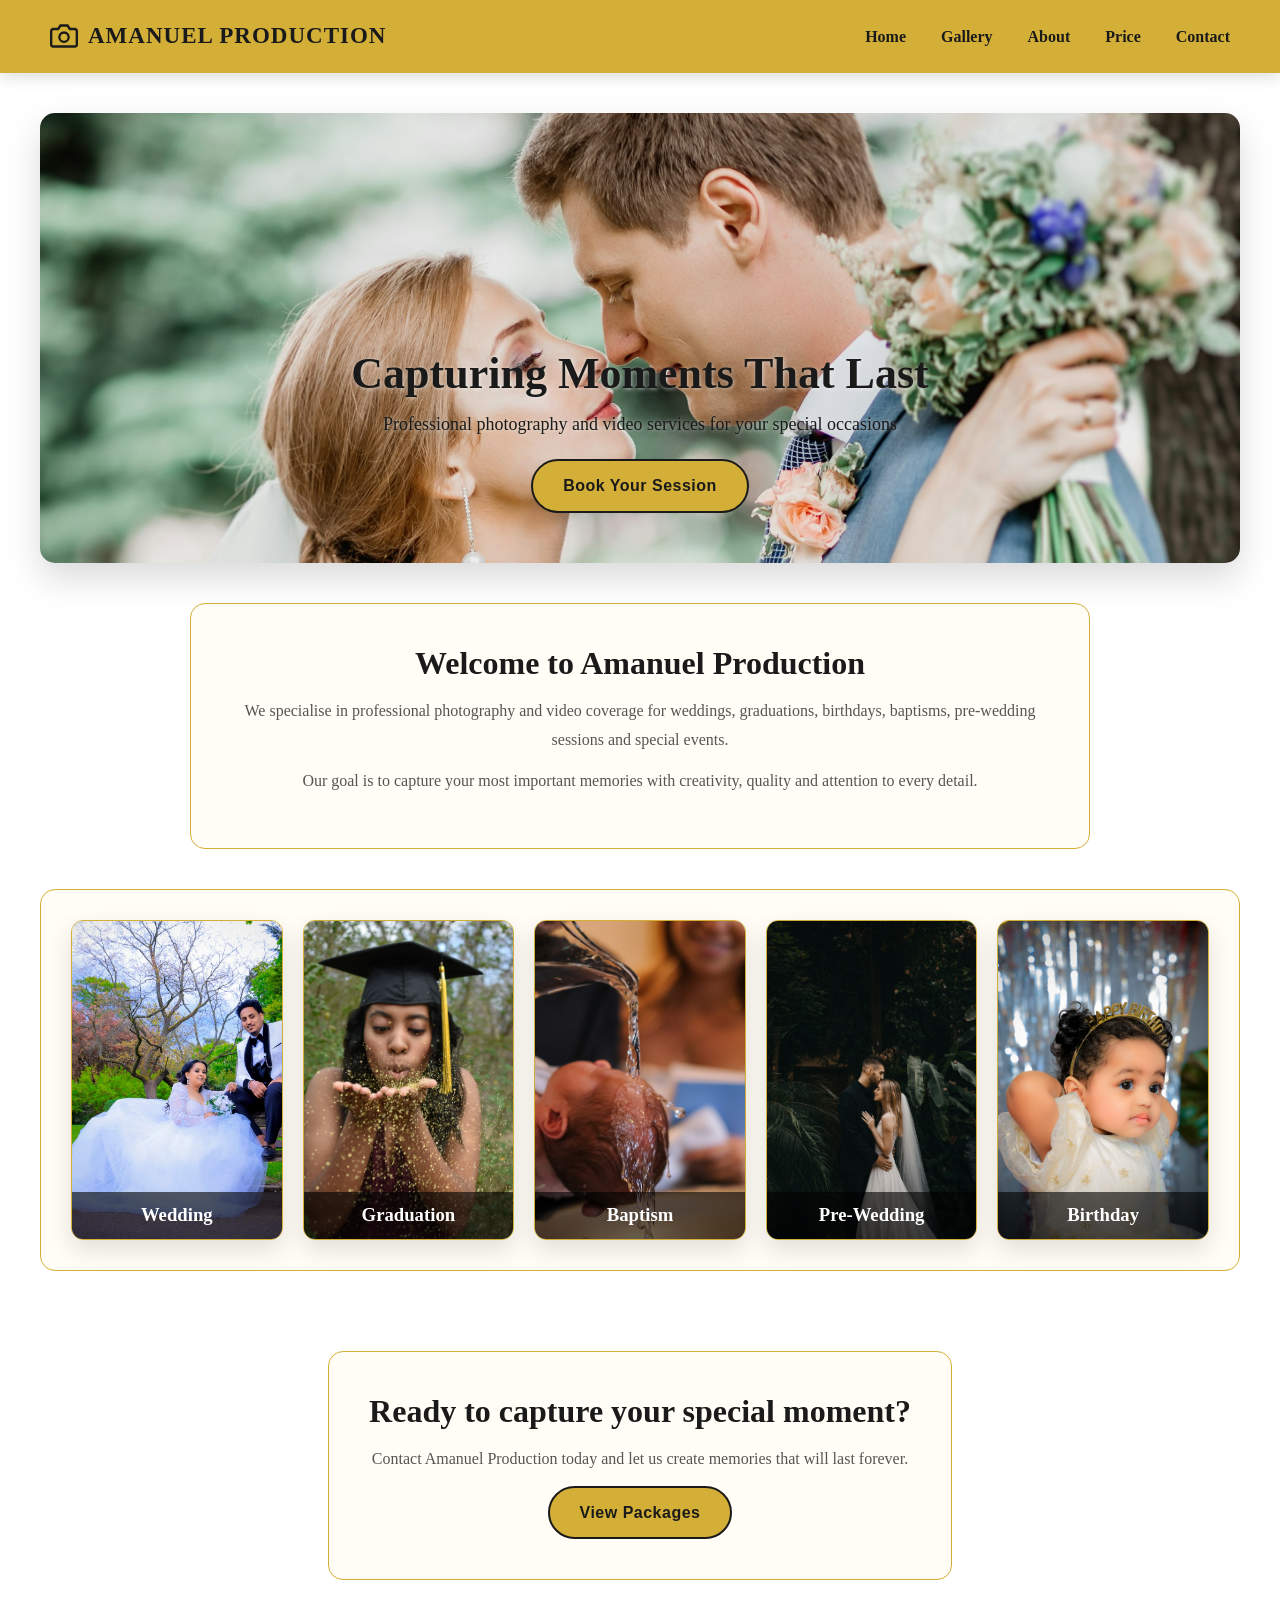
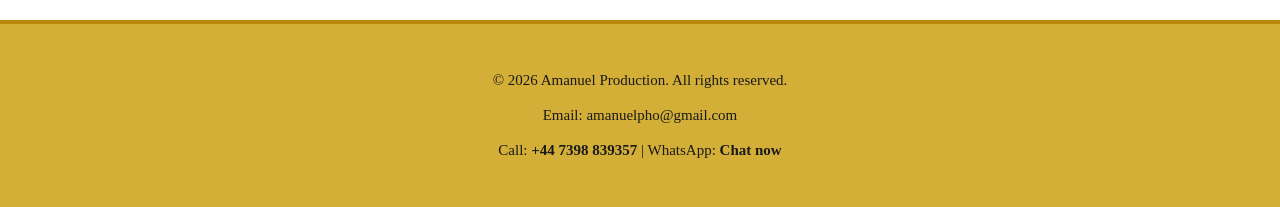
<file: index.html>
<!DOCTYPE html>
<html lang="en">

<head>

  <meta charset="UTF-8">

  <meta name="viewport" content="width=device-width, initial-scale=1.0">

  <title>Amanuel Production | Photography & Video Services</title>

  <link rel="icon" href="images/logo.png">

  <link rel="stylesheet" href="css/style.css">

</head>


<body>


<!-- Navigation Bar -->

<header>

<nav>


<div class="logo">

  <svg width="24" height="24" viewBox="0 0 24 24" 
  fill="none" stroke="#1a1a1a" stroke-width="2">

    <path d="M23 19a2 2 0 0 1-2 2H3a2 2 0 0 1-2-2V8a2 2 0 0 1 2-2h4l2-3h6l2 3h4a2 2 0 0 1 2 2z"/>

    <circle cx="12" cy="13" r="4"/>

  </svg>


  AMANUEL PRODUCTION

</div>




<ul class="nav-links">

<li>
<a href="index.html">Home</a>
</li>


<li>
<a href="gallery.html">Gallery</a>
</li>


<li>
<a href="about.html">About</a>
</li>


<li>
<a href="price.html">Price</a>
</li>


<li>
<a href="contact.html">Contact</a>
</li>


</ul>


</nav>

</header>







<!-- Hero Section -->


<section class="main-banner">


<img src="images/hero.jpg"
alt="Professional photography service"
class="banner-img">



<div class="banner-text">


<h1>
Capturing Moments That Last
</h1>


<p>
Professional photography and video services for your special occasions
</p>


<a href="contact.html" class="btn">
Book Your Session
</a>


</div>


</section>








<!-- Introduction Section -->


<section class="home-intro">


<h2>
Welcome to Amanuel Production
</h2>


<p>

We specialise in professional photography and video coverage
for weddings, graduations, birthdays, baptisms, pre-wedding
sessions and special events.

</p>


<p>

Our goal is to capture your most important memories with
creativity, quality and attention to every detail.

</p>


</section>







<!-- Categories -->


<section class="categories">


<div class="card">

<img src="images/wedding.jpg"
alt="Wedding photography">

<h3>
Wedding
</h3>

</div>




<div class="card">

<img src="images/graduation.jpg"
alt="Graduation photography">

<h3>
Graduation
</h3>

</div>




<div class="card">

<img src="images/baptism.jpg"
alt="Baptism photography">

<h3>
Baptism
</h3>

</div>




<div class="card">

<img src="images/prewedding.jpg"
alt="Pre wedding photography">

<h3>
Pre-Wedding
</h3>

</div>




<div class="card">

<img src="images/birthday.jpg"
alt="Birthday photography">

<h3>
Birthday
</h3>

</div>



</section>







<!-- Call To Action -->


<section class="home-contact">


<h2>
Ready to capture your special moment?
</h2>


<p>
Contact Amanuel Production today and let us create memories
that will last forever.
</p>


<a href="price.html" class="btn">
View Packages
</a>


</section>







<!-- Footer -->


<footer>


<p>
&copy; 2026 Amanuel Production. All rights reserved.
</p>


<p>
Email:
amanuelpho@gmail.com
</p>


<p>

Call:

<a href="tel:+447398839357">
+44 7398 839357
</a>


|


WhatsApp:

<a href="https://wa.me/447398839357" target="_blank">
Chat now
</a>


</p>


</footer>



</body>

</html>
</file>
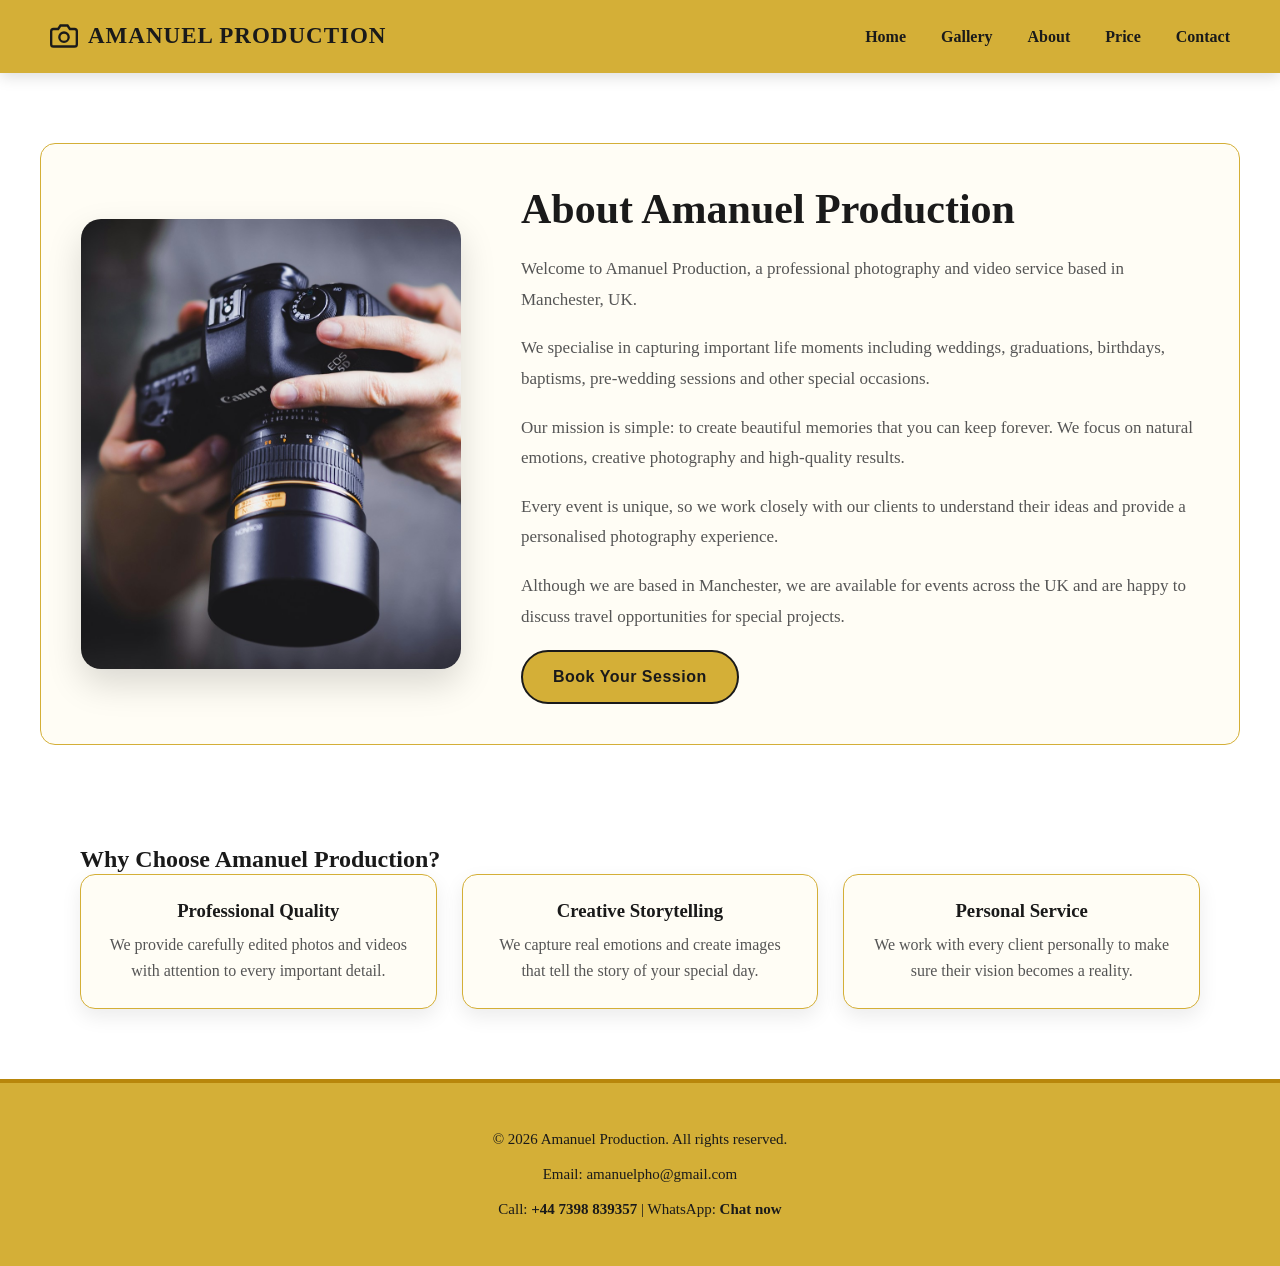
<file: about.html>
<!DOCTYPE html>
<html lang="en">

<head>

  <meta charset="UTF-8">

  <meta name="viewport" content="width=device-width, initial-scale=1.0">

  <title>About | Amanuel Production Photography</title>

  <link rel="icon" href="images/logo.png">

  <link rel="stylesheet" href="css/style.css">

</head>


<body>


<!-- Navigation Bar -->

<header>

<nav>


<div class="logo">

  <svg width="24" height="24" viewBox="0 0 24 24"
  fill="none" stroke="#1a1a1a" stroke-width="2">

    <path d="M23 19a2 2 0 0 1-2 2H3a2 2 0 0 1-2-2V8a2 2 0 0 1 2-2h4l2-3h6l2 3h4a2 2 0 0 1 2 2z"/>

    <circle cx="12" cy="13" r="4"/>

  </svg>

  AMANUEL PRODUCTION

</div>



<ul class="nav-links">

<li><a href="index.html">Home</a></li>

<li><a href="gallery.html">Gallery</a></li>

<li><a href="about.html">About</a></li>

<li><a href="price.html">Price</a></li>

<li><a href="contact.html">Contact</a></li>

</ul>


</nav>

</header>








<!-- About Section -->


<section class="about">



<div class="about-image">

<img src="images/about-photo.jpg"
alt="Amanuel Production photographer">

</div>





<div class="about-text">


<h1>
About Amanuel Production
</h1>



<p>

Welcome to Amanuel Production, a professional photography
and video service based in Manchester, UK.

</p>



<p>

We specialise in capturing important life moments including
weddings, graduations, birthdays, baptisms, pre-wedding
sessions and other special occasions.

</p>



<p>

Our mission is simple: to create beautiful memories that you
can keep forever. We focus on natural emotions, creative
photography and high-quality results.

</p>



<p>

Every event is unique, so we work closely with our clients
to understand their ideas and provide a personalised
photography experience.

</p>



<p>

Although we are based in Manchester, we are available for
events across the UK and are happy to discuss travel
opportunities for special projects.

</p>



<a href="contact.html" class="btn">
Book Your Session
</a>



</div>


</section>








<!-- Why Choose Us -->


<section class="about-values">


<h2>
Why Choose Amanuel Production?
</h2>




<div class="values-grid">





<div class="value-card">


<h3>
Professional Quality
</h3>


<p>

We provide carefully edited photos and videos with
attention to every important detail.

</p>


</div>







<div class="value-card">


<h3>
Creative Storytelling
</h3>


<p>

We capture real emotions and create images that tell
the story of your special day.

</p>


</div>







<div class="value-card">


<h3>
Personal Service
</h3>


<p>

We work with every client personally to make sure
their vision becomes a reality.

</p>


</div>




</div>


</section>








<!-- Footer -->


<footer>


<p>
&copy; 2026 Amanuel Production. All rights reserved.
</p>


<p>
Email:
amanuelpho@gmail.com
</p>


<p>

Call:

<a href="tel:+447398839357">
+44 7398 839357
</a>


|


WhatsApp:

<a href="https://wa.me/447398839357" target="_blank">
Chat now
</a>


</p>


</footer>



</body>

</html>
</file>
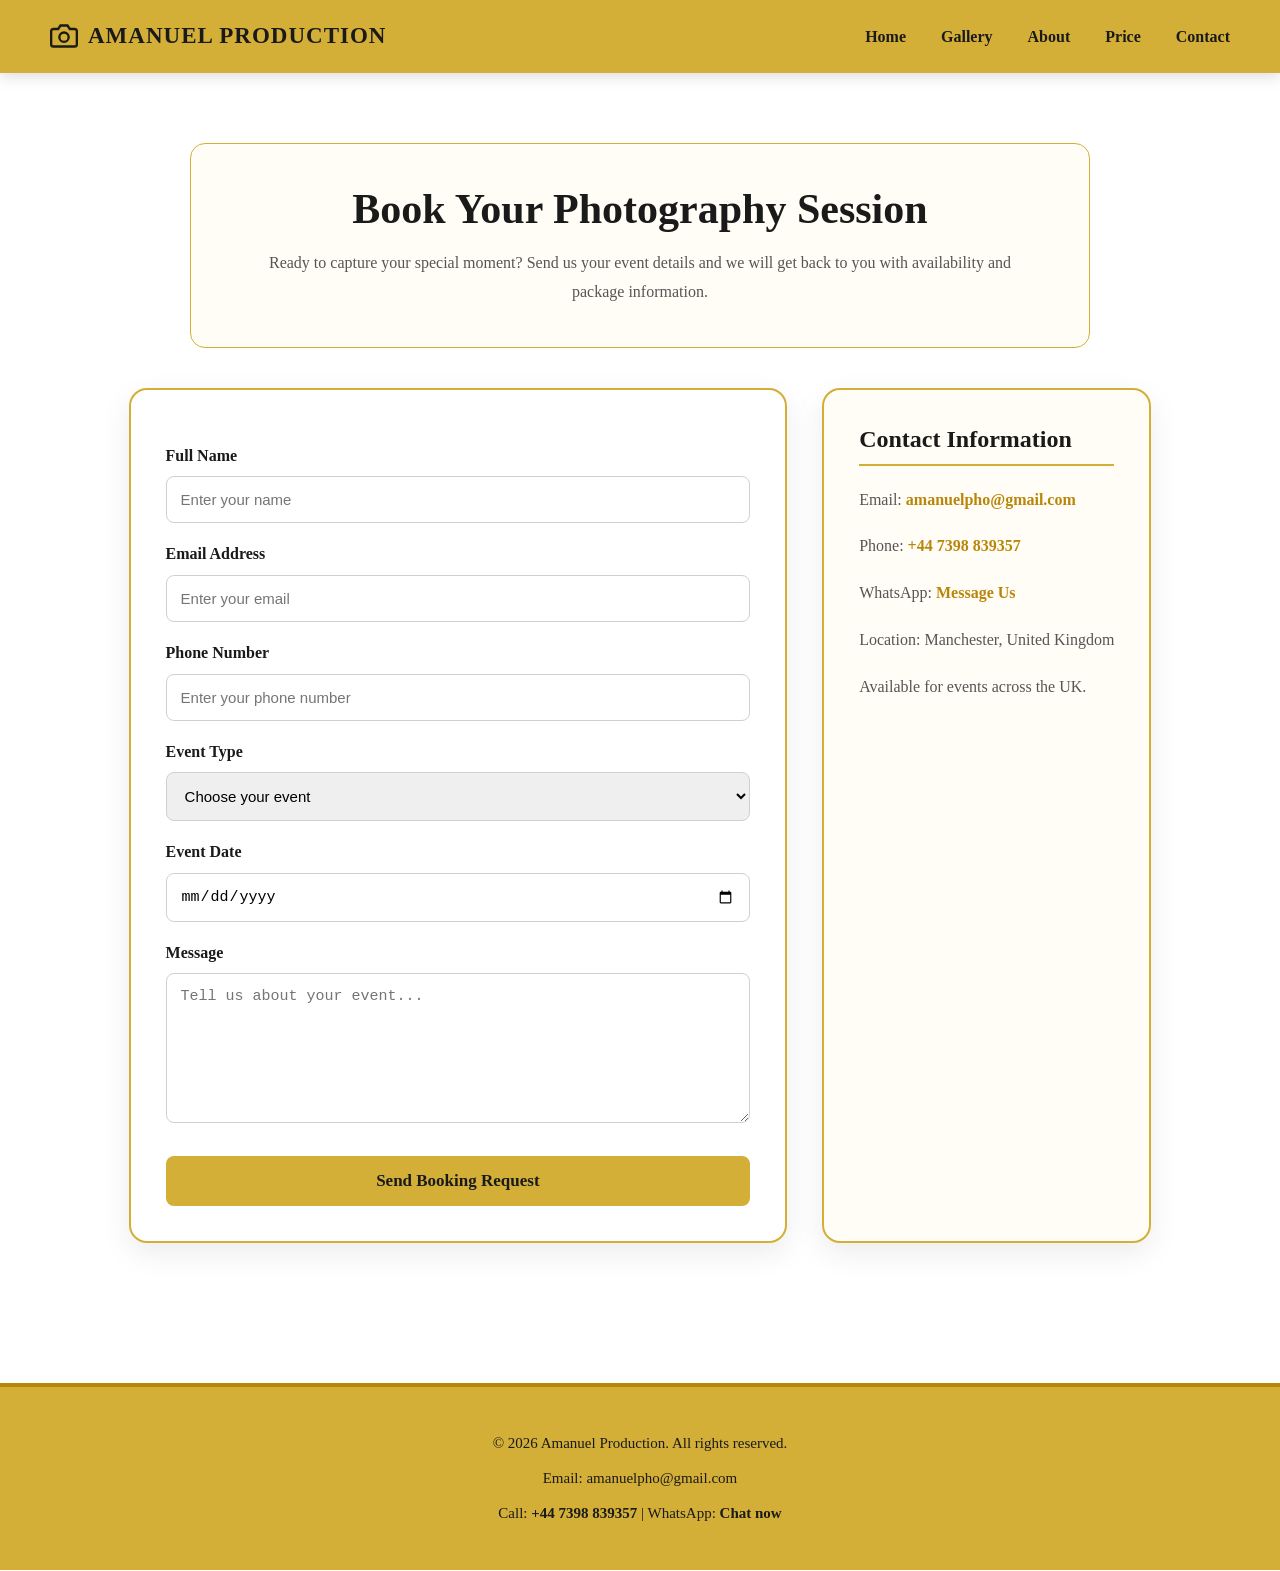
<file: contact.html>
<!DOCTYPE html>
<html lang="en">

<head>

<meta charset="UTF-8">

<meta name="viewport" content="width=device-width, initial-scale=1.0">

<title>Contact | Amanuel Production Photography</title>

<link rel="icon" href="images/logo.png">

<link rel="stylesheet" href="css/style.css">

</head>


<body>




<!-- Navigation Bar -->


<header>

<nav>


<div class="logo">

  <svg width="24" height="24" viewBox="0 0 24 24"
  fill="none" stroke="#1a1a1a" stroke-width="2">

    <path d="M23 19a2 2 0 0 1-2 2H3a2 2 0 0 1-2-2V8a2 2 0 0 1 2-2h4l2-3h6l2 3h4a2 2 0 0 1 2 2z"/>

    <circle cx="12" cy="13" r="4"/>

  </svg>

AMANUEL PRODUCTION

</div>




<ul class="nav-links">

<li><a href="index.html">Home</a></li>

<li><a href="gallery.html">Gallery</a></li>

<li><a href="about.html">About</a></li>

<li><a href="price.html">Price</a></li>

<li><a href="contact.html">Contact</a></li>

</ul>


</nav>

</header>








<!-- Contact Section -->

<section class="contact">

<div class="contact-header">

<h1>
Book Your Photography Session
</h1>

<p class="contact-intro">

Ready to capture your special moment?
Send us your event details and we will get back
to you with availability and package information.

</p>

</div>

<div class="contact-container">





<!-- Form -->


<form class="contact-form">


<label for="name">
Full Name
</label>


<input 
type="text"
id="name"
name="name"
placeholder="Enter your name"
required>





<label for="email">
Email Address
</label>


<input
type="email"
id="email"
name="email"
placeholder="Enter your email"
required>





<label for="phone">
Phone Number
</label>


<input
type="tel"
id="phone"
name="phone"
placeholder="Enter your phone number">





<label for="event">
Event Type
</label>


<select id="event" name="event">


<option>
Choose your event
</option>


<option>
Wedding
</option>


<option>
Birthday
</option>


<option>
Baptism
</option>


<option>
Graduation
</option>


<option>
Pre-Wedding
</option>


<option>
Custom Photography
</option>


</select>






<label for="date">
Event Date
</label>


<input
type="date"
id="date"
name="date">





<label for="message">
Message
</label>


<textarea
id="message"
name="message"
rows="6"
placeholder="Tell us about your event..."
required></textarea>





<button type="submit">
Send Booking Request
</button>



</form>








<!-- Contact Details -->


<div class="contact-info">


<h2>
Contact Information
</h2>



<p>
Email:
<a href="mailto:amanuelpho@gmail.com">
amanuelpho@gmail.com
</a>
</p>




<p>
Phone:
<a href="tel:+447398839357">
+44 7398 839357
</a>
</p>




<p>
WhatsApp:

<a href="https://wa.me/447398839357" target="_blank">
Message Us
</a>

</p>




<p>
Location:
Manchester, United Kingdom
</p>



<p>
Available for events across the UK.
</p>



</div>




</div>



</section>








<!-- Footer -->


<footer>


<p>
&copy; 2026 Amanuel Production. All rights reserved.
</p>


<p>
Email: amanuelpho@gmail.com
</p>


<p>

Call:

<a href="tel:+447398839357">
+44 7398 839357
</a>

|

WhatsApp:

<a href="https://wa.me/447398839357" target="_blank">
Chat now
</a>


</p>


</footer>



</body>

</html>
</file>
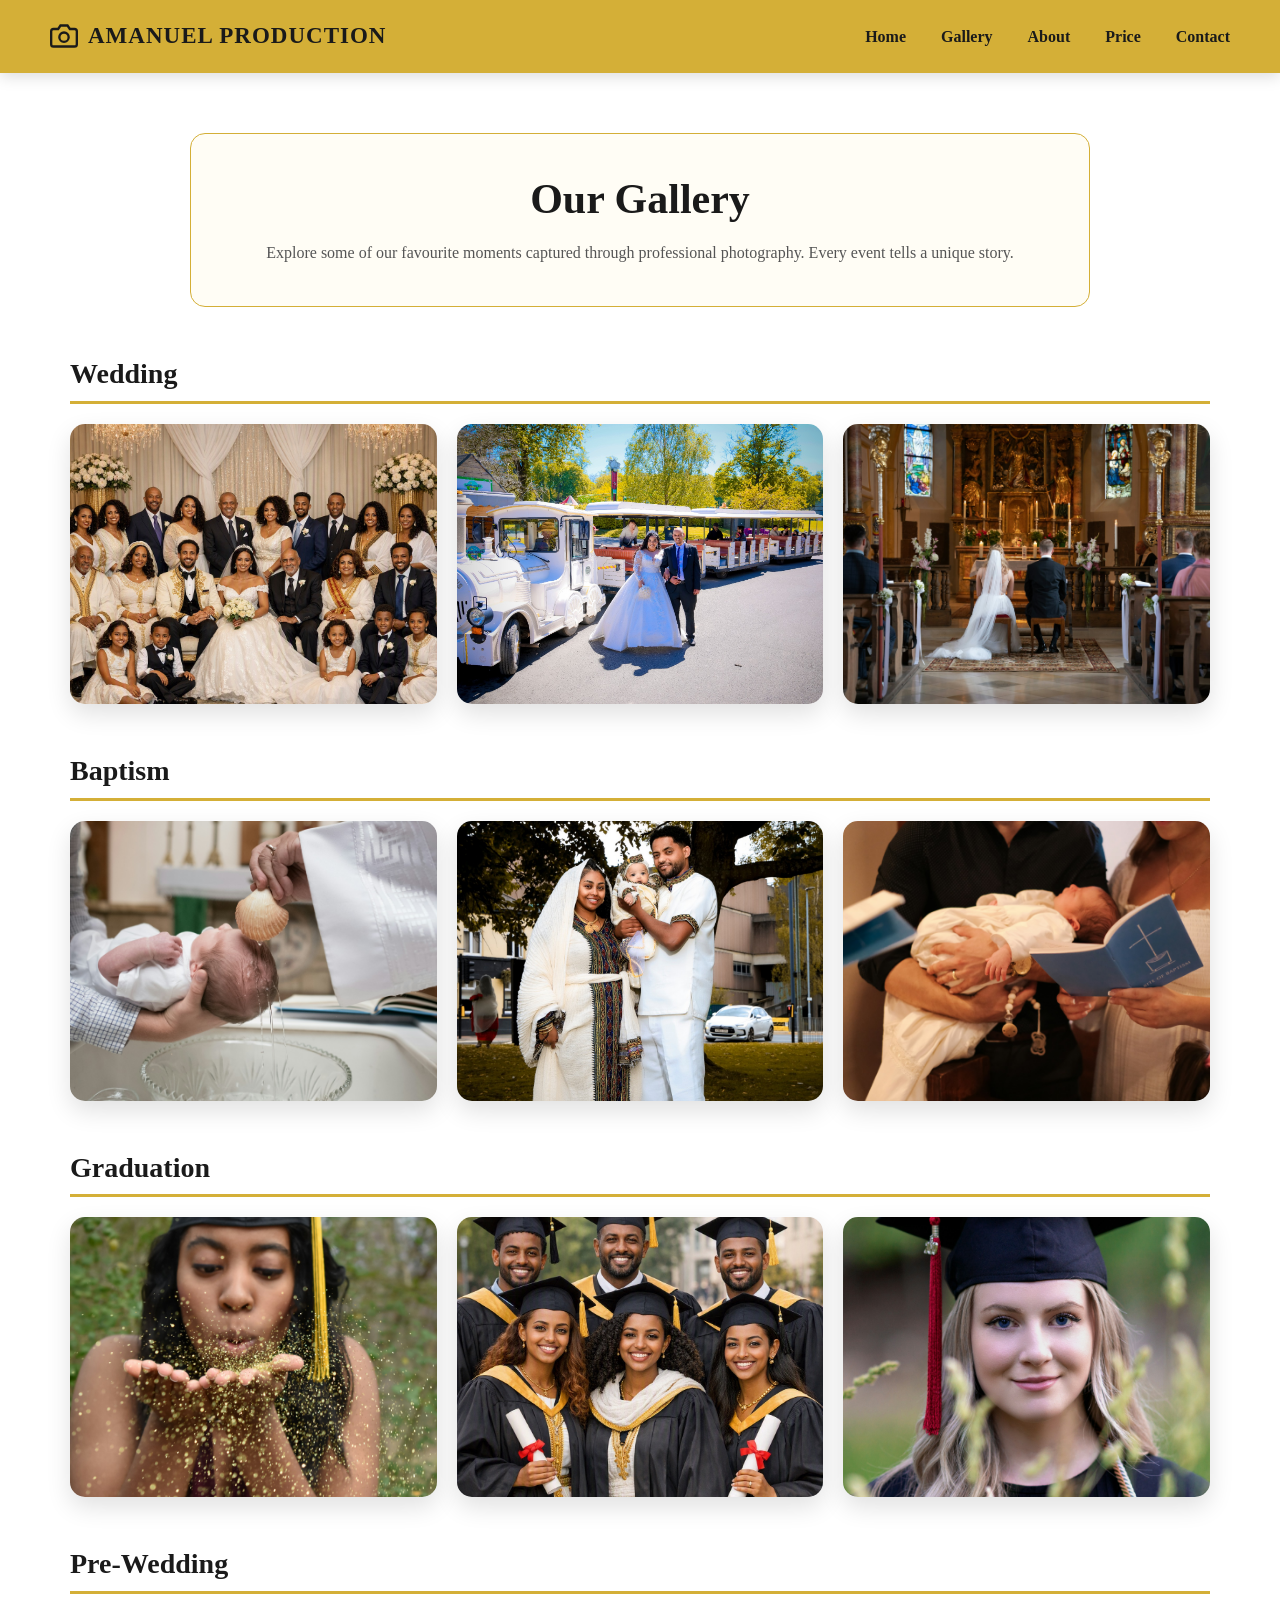
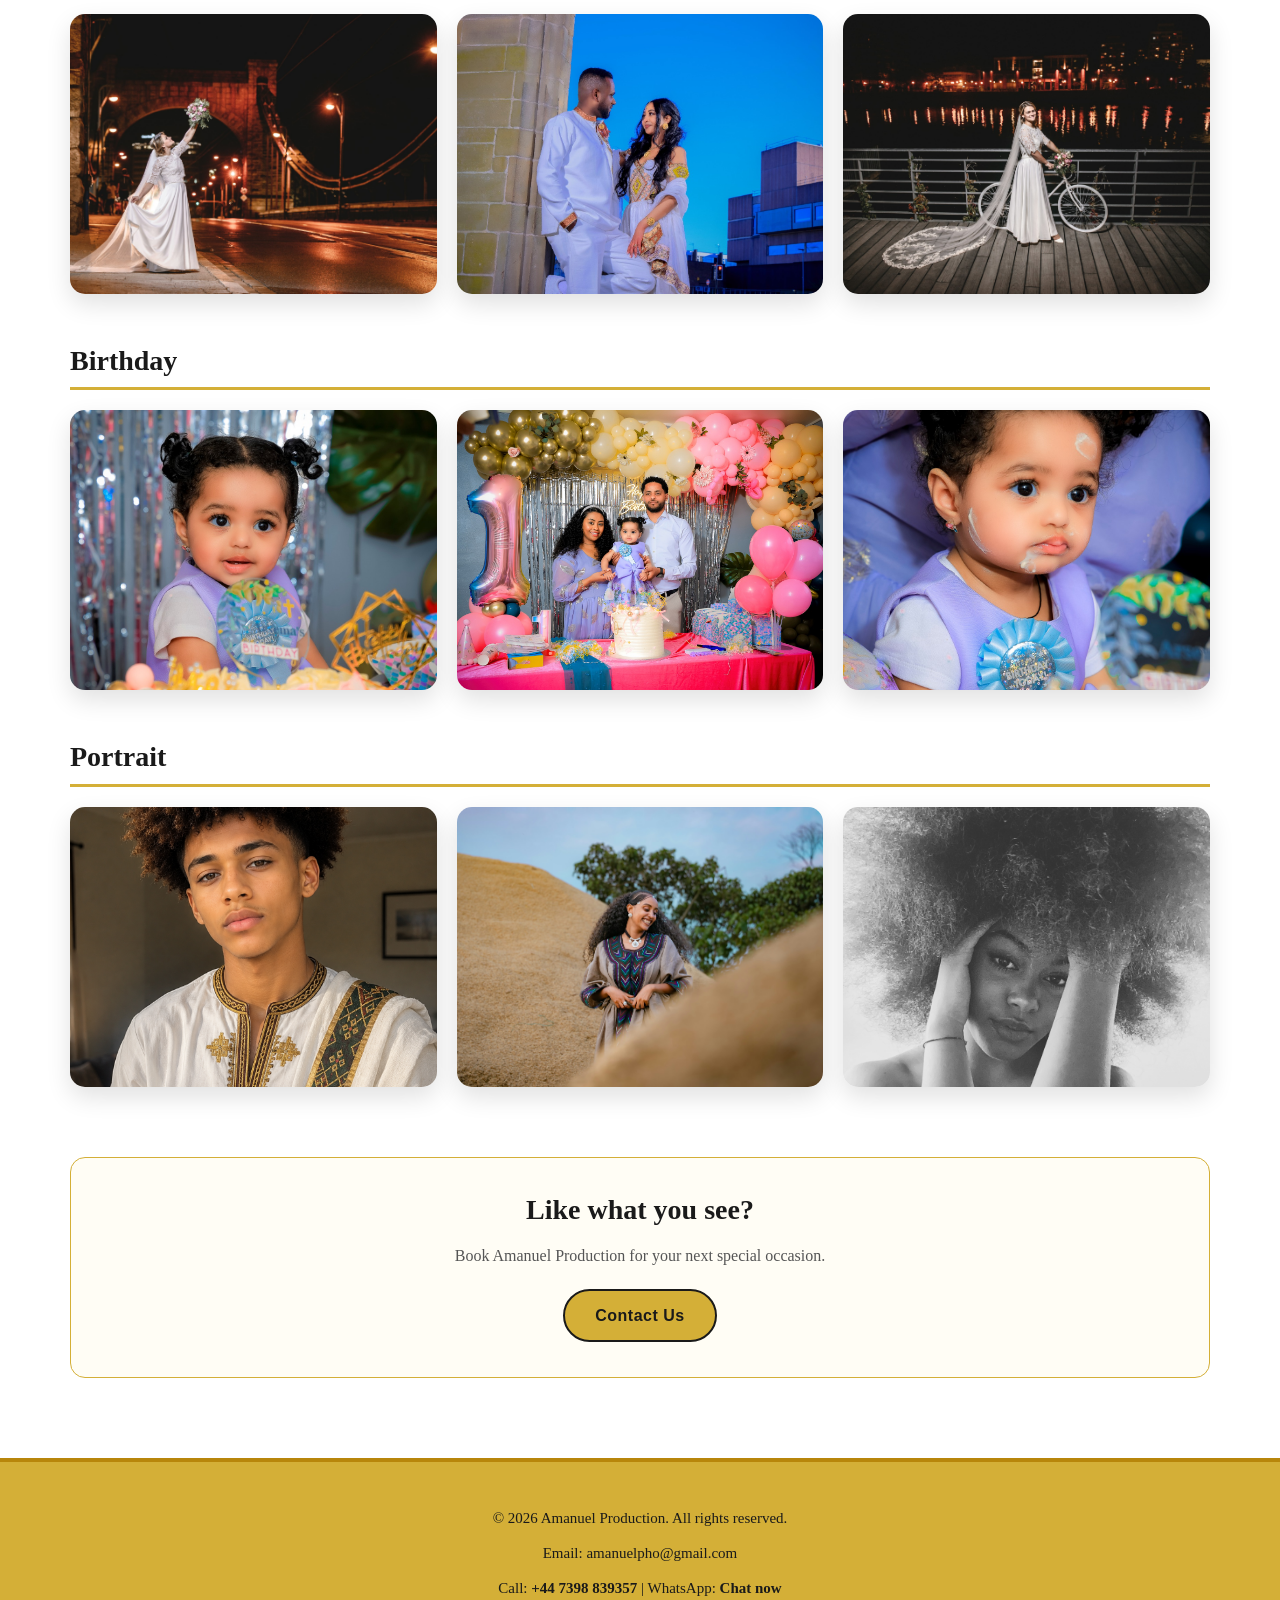
<file: gallery.html>
<!DOCTYPE html>
<html lang="en">

<head>

  <meta charset="UTF-8">

  <meta name="viewport" content="width=device-width, initial-scale=1.0">

  <title>Gallery | Amanuel Production Photography</title>

  <link rel="icon" href="images/logo.png">

  <link rel="stylesheet" href="css/style.css">

</head>


<body>


<!-- Navigation Bar -->

<header>

<nav>


<div class="logo">

  <svg width="24" height="24" viewBox="0 0 24 24" 
  fill="none" stroke="#1a1a1a" stroke-width="2">

    <path d="M23 19a2 2 0 0 1-2 2H3a2 2 0 0 1-2-2V8a2 2 0 0 1 2-2h4l2-3h6l2 3h4a2 2 0 0 1 2 2z"/>

    <circle cx="12" cy="13" r="4"/>

  </svg>

  AMANUEL PRODUCTION

</div>



<ul class="nav-links">

<li><a href="index.html">Home</a></li>

<li><a href="gallery.html">Gallery</a></li>

<li><a href="about.html">About</a></li>

<li><a href="price.html">Price</a></li>

<li><a href="contact.html">Contact</a></li>

</ul>


</nav>

</header>







<!-- Gallery Section -->


<section class="gallery">

<div class="gallery-header">
  <h1>
  Our Gallery
  </h1>

  <p class="gallery-intro">
  Explore some of our favourite moments captured through
  professional photography. Every event tells a unique story.
  </p>
</div>





<!-- Wedding Gallery -->


<h2>
Wedding
</h2>


<div class="gallery-grid">


<img src="images/wedding1.jpg"
alt="Wedding photography">


<img src="images/wedding2.jpg"
alt="Wedding photography">


<img src="images/wedding3.jpg"
alt="Wedding photography">


</div>








<!-- Baptism Gallery -->


<h2>
Baptism
</h2>


<div class="gallery-grid">


<img src="images/baptism1.jpg"
alt="Baptism photography">


<img src="images/baptism2.jpg"
alt="Baptism photography">


<img src="images/baptism3.jpg"
alt="Baptism photography">


</div>








<!-- Graduation Gallery -->


<h2>
Graduation
</h2>


<div class="gallery-grid">


<img src="images/graduation1.jpg"
alt="Graduation photography">


<img src="images/graduation2.jpg"
alt="Graduation photography">


<img src="images/graduation3.jpg"
alt="Graduation photography">


</div>








<!-- Pre Wedding Gallery -->


<h2>
Pre-Wedding
</h2>


<div class="gallery-grid">


<img src="images/prewedding1.jpg"
alt="Pre wedding photography">


<img src="images/prewedding2.jpg"
alt="Pre wedding photography">


<img src="images/prewedding3.jpg"
alt="Pre wedding photography">


</div>








<!-- Birthday Gallery -->


<h2>
Birthday
</h2>


<div class="gallery-grid">


<img src="images/birthday1.jpg"
alt="Birthday photography">


<img src="images/birthday2.jpg"
alt="Birthday photography">


<img src="images/birthday3.jpg"
alt="Birthday photography">


</div>








<!-- Portrait Gallery -->


<h2>
Portrait
</h2>


<div class="gallery-grid">


<img src="images/portrait1.jpg"
alt="Portrait photography">


<img src="images/portrait2.jpg"
alt="Portrait photography">


<img src="images/portrait3.jpg"
alt="Portrait photography">


</div>







<!-- Booking Section -->


<section class="gallery-contact">


<h2>
Like what you see?
</h2>


<p>
Book Amanuel Production for your next special occasion.
</p>


<a href="contact.html" class="btn">
Contact Us
</a>


</section>




</section>







<!-- Footer -->


<footer>


<p>
&copy; 2026 Amanuel Production. All rights reserved.
</p>


<p>
Email:
amanuelpho@gmail.com
</p>


<p>

Call:

<a href="tel:+447398839357">
+44 7398 839357
</a>


|


WhatsApp:

<a href="https://wa.me/447398839357" target="_blank">
Chat now
</a>


</p>


</footer>



</body>

</html>
</file>
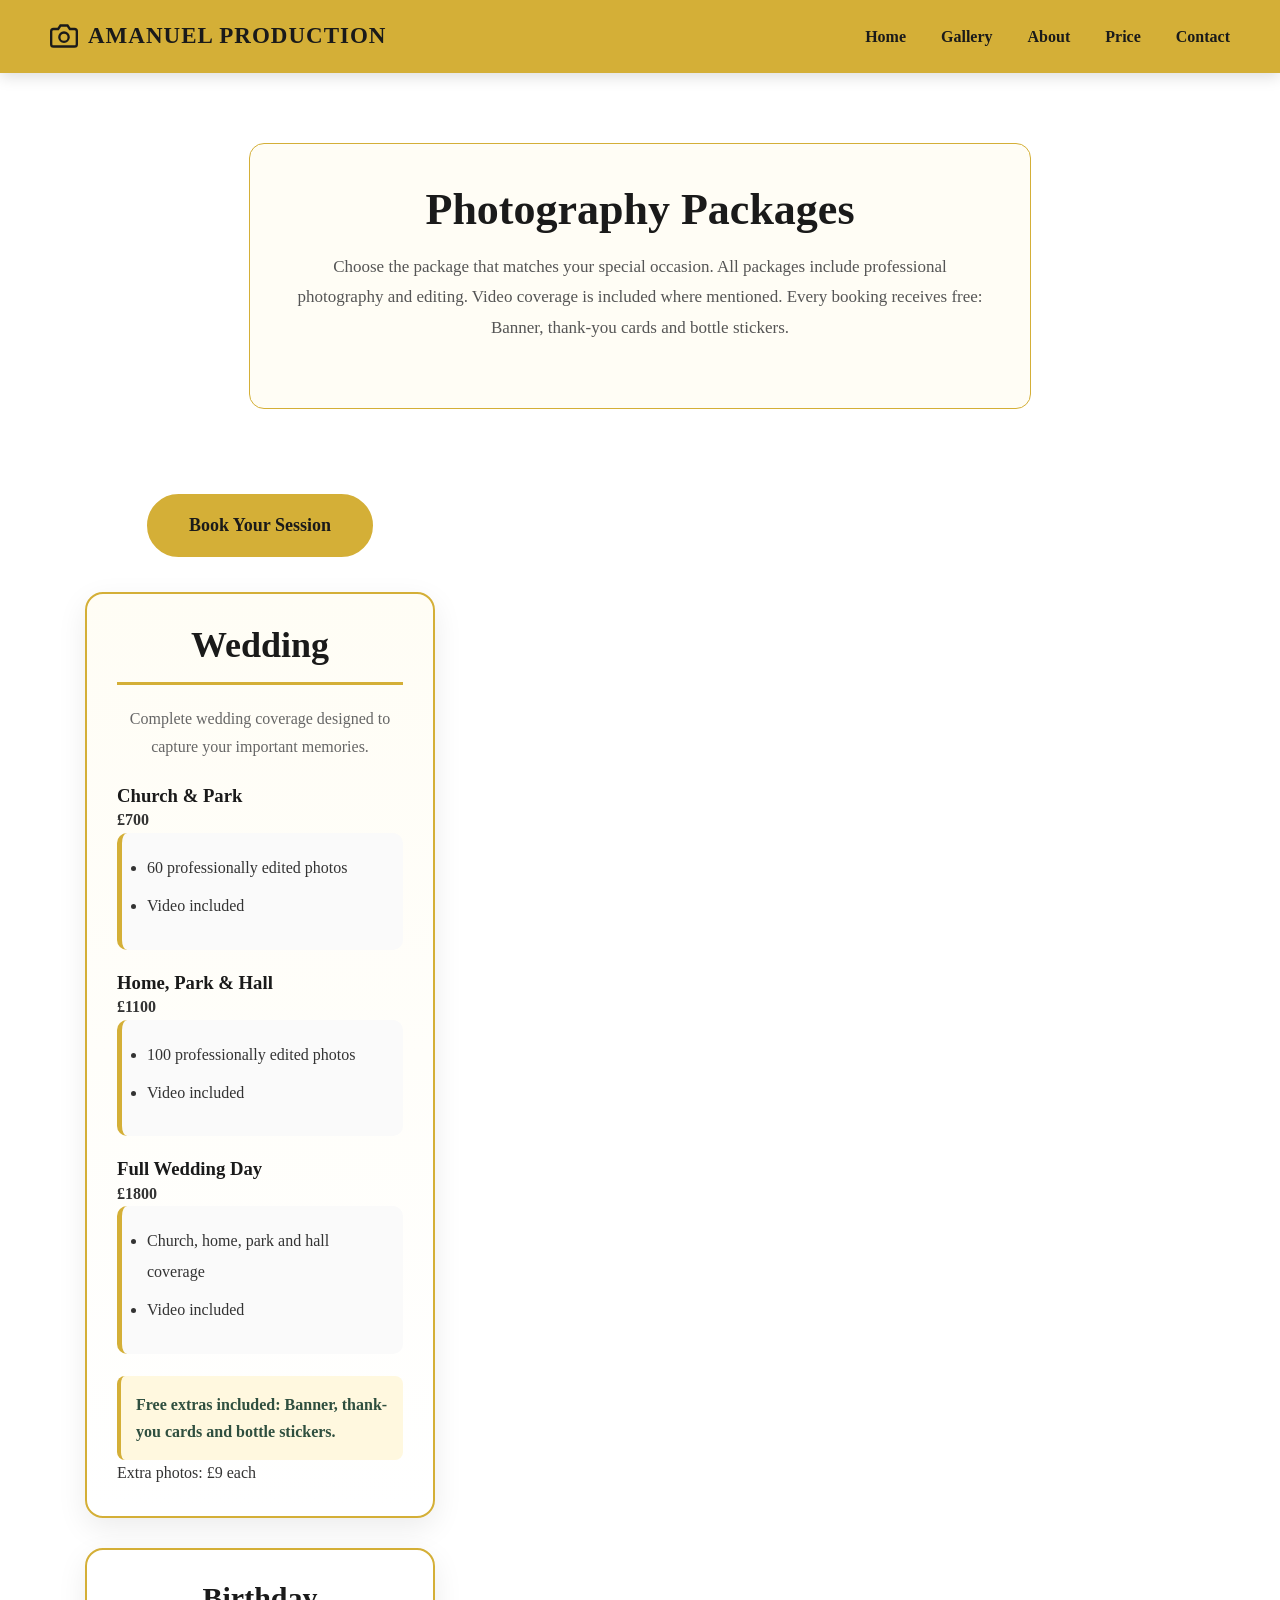
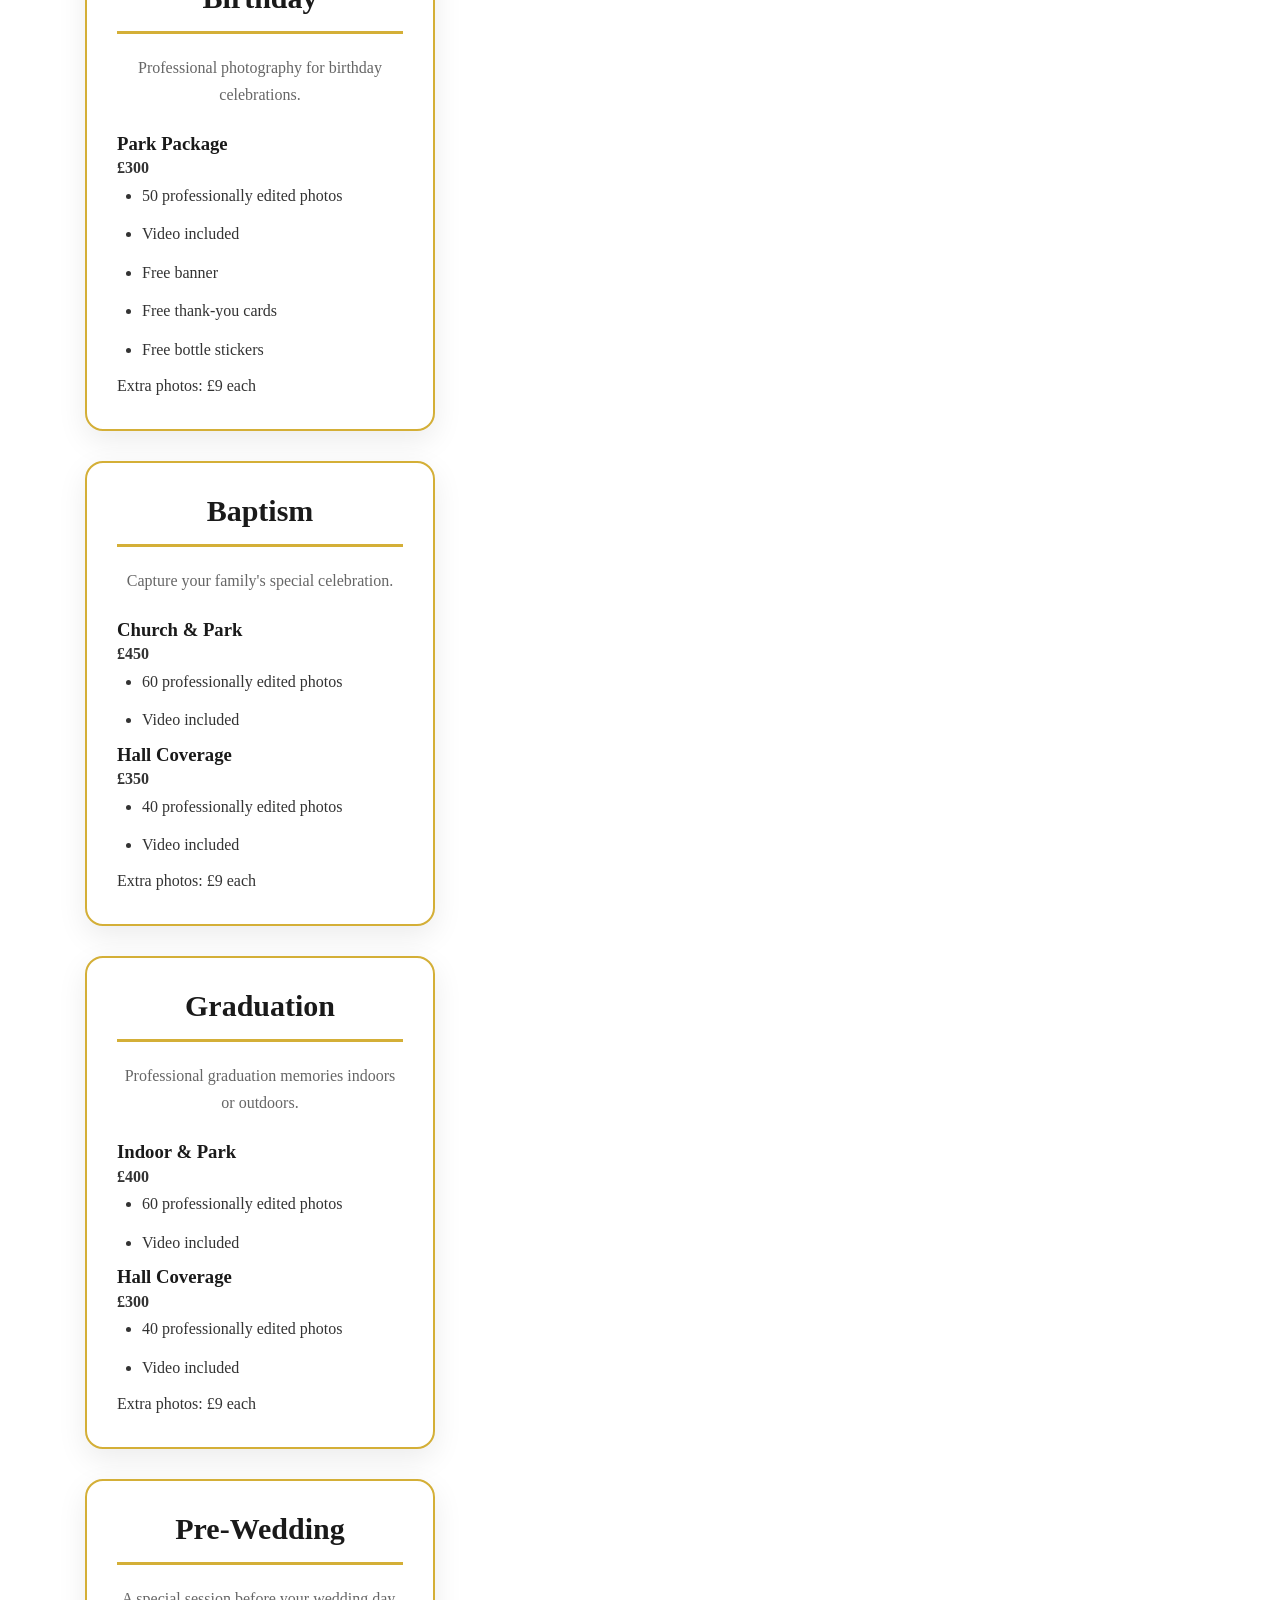
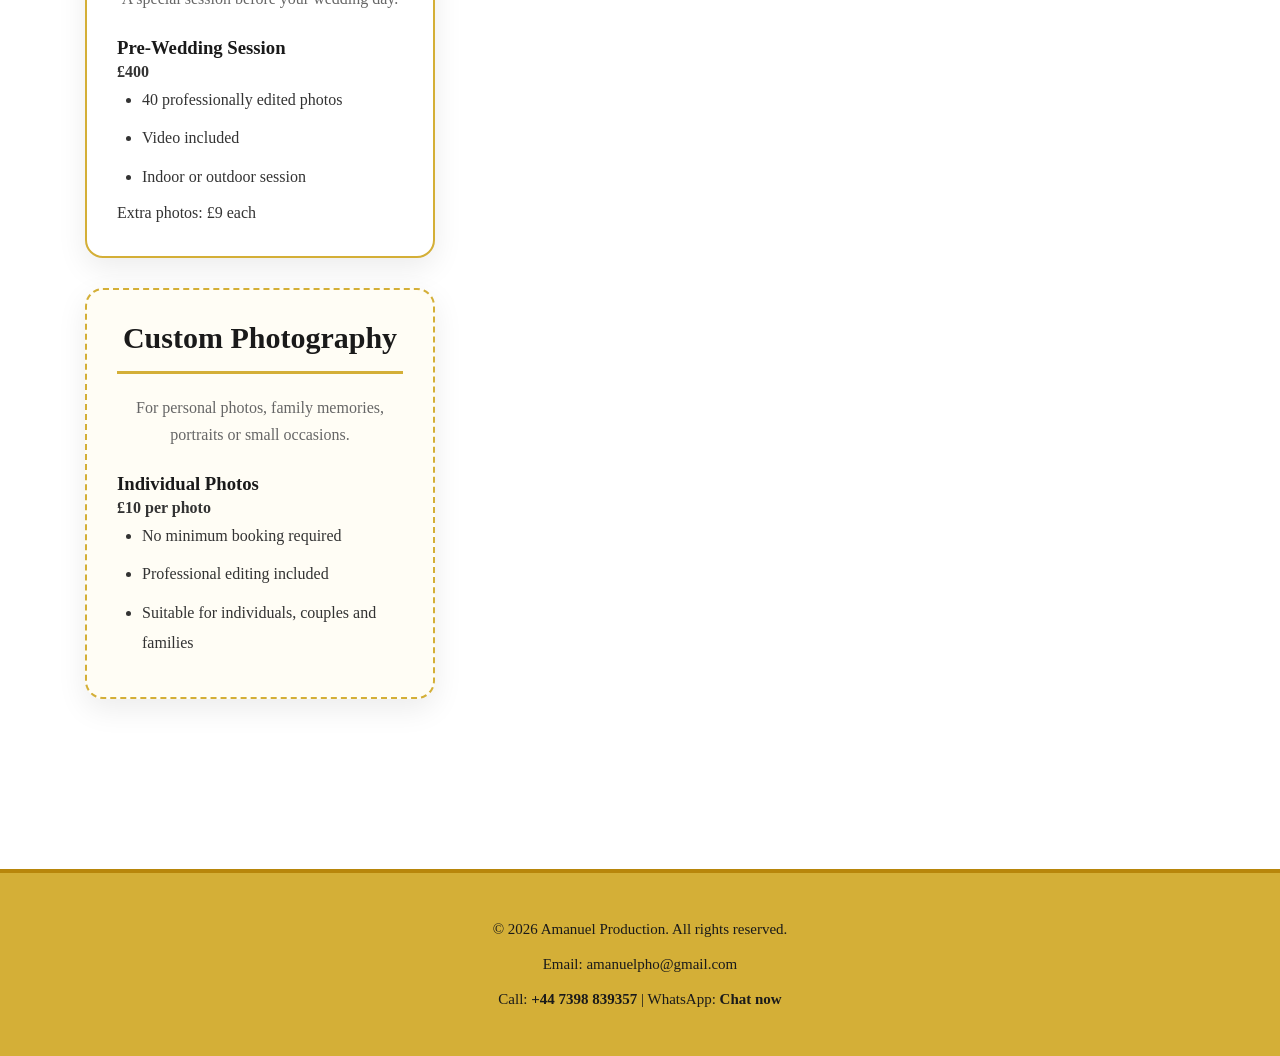
<file: price.html>
<!DOCTYPE html>
<html lang="en">

<head>

<meta charset="UTF-8">

<meta name="viewport" content="width=device-width, initial-scale=1.0">

<title>Pricing | Amanuel Production Photography</title>

<link rel="icon" href="images/logo.png">

<link rel="stylesheet" href="css/style.css">

</head>


<body>



<!-- Navigation Bar -->


<header>

<nav>


<div class="logo">

  <svg width="24" height="24" viewBox="0 0 24 24"
  fill="none" stroke="#1a1a1a" stroke-width="2">

    <path d="M23 19a2 2 0 0 1-2 2H3a2 2 0 0 1-2-2V8a2 2 0 0 1 2-2h4l2-3h6l2 3h4a2 2 0 0 1 2 2z"/>

    <circle cx="12" cy="13" r="4"/>

  </svg>

AMANUEL PRODUCTION

</div>




<ul class="nav-links">

<li><a href="index.html">Home</a></li>

<li><a href="gallery.html">Gallery</a></li>

<li><a href="about.html">About</a></li>

<li><a href="price.html">Price</a></li>

<li><a href="contact.html">Contact</a></li>

</ul>


</nav>

</header>







<!-- Pricing Section -->


<section class="pricing">

<div class="pricing-header">

<h1>
Photography Packages
</h1>

<p class="pricing-intro">

Choose the package that matches your special occasion.
All packages include professional photography and editing.
Video coverage is included where mentioned.

Every booking receives free:
Banner, thank-you cards and bottle stickers.

</p>

</div>






<div class="price-cards">



<div class="book-btn">
    <a href="contact.html" class="booking-button">Book Your Session</a>
</div>



<!-- Wedding -->


<div class="price-card wedding-card">


<h2>
Wedding
</h2>


<p class="package-desc">

Complete wedding coverage designed to capture
your important memories.

</p>




<div class="package-option">


<h3>
Church & Park
</h3>


<h4>
£700
</h4>


<ul>

<li>60 professionally edited photos</li>

<li>Video included</li>

</ul>


</div>





<div class="package-option">


<h3>
Home, Park & Hall
</h3>


<h4>
£1100
</h4>


<ul>

<li>100 professionally edited photos</li>

<li>Video included</li>

</ul>


</div>





<div class="package-option">


<h3>
Full Wedding Day
</h3>


<h4>
£1800
</h4>


<ul>

<li>Church, home, park and hall coverage</li>

<li>Video included</li>

</ul>


</div>



<p class="package-extra">

Free extras included:
Banner, thank-you cards and bottle stickers.

</p>


<p>
Extra photos: £9 each
</p>


</div>










<!-- Birthday -->


<div class="price-card">


<h2>
Birthday
</h2>


<p class="package-desc">

Professional photography for birthday celebrations.

</p>



<div class="package-option">


<h3>
Park Package
</h3>


<h4>
£300
</h4>


<ul>

<li>50 professionally edited photos</li>

<li>Video included</li>

<li>Free banner</li>

<li>Free thank-you cards</li>

<li>Free bottle stickers</li>

</ul>


</div>


<p>
Extra photos: £9 each
</p>


</div>










<!-- Baptism -->


<div class="price-card">


<h2>
Baptism
</h2>


<p class="package-desc">

Capture your family's special celebration.

</p>



<div class="package-option">


<h3>
Church & Park
</h3>


<h4>
£450
</h4>


<ul>

<li>60 professionally edited photos</li>

<li>Video included</li>

</ul>


</div>




<div class="package-option">


<h3>
Hall Coverage
</h3>


<h4>
£350
</h4>


<ul>

<li>40 professionally edited photos</li>

<li>Video included</li>

</ul>


</div>


<p>
Extra photos: £9 each
</p>


</div>










<!-- Graduation -->


<div class="price-card">


<h2>
Graduation
</h2>


<p class="package-desc">

Professional graduation memories indoors
or outdoors.

</p>




<div class="package-option">


<h3>
Indoor & Park
</h3>


<h4>
£400
</h4>


<ul>

<li>60 professionally edited photos</li>

<li>Video included</li>

</ul>


</div>




<div class="package-option">


<h3>
Hall Coverage
</h3>


<h4>
£300
</h4>


<ul>

<li>40 professionally edited photos</li>

<li>Video included</li>

</ul>


</div>



<p>
Extra photos: £9 each
</p>


</div>










<!-- Pre Wedding -->


<div class="price-card">


<h2>
Pre-Wedding
</h2>


<p class="package-desc">

A special session before your wedding day.

</p>




<div class="package-option">


<h3>
Pre-Wedding Session
</h3>


<h4>
£400
</h4>


<ul>

<li>40 professionally edited photos</li>

<li>Video included</li>

<li>Indoor or outdoor session</li>

</ul>


</div>



<p>
Extra photos: £9 each
</p>


</div>










<!-- Custom -->


<div class="price-card">


<h2>
Custom Photography
</h2>


<p class="package-desc">

For personal photos, family memories,
portraits or small occasions.

</p>




<div class="package-option">


<h3>
Individual Photos
</h3>


<h4>
£10 per photo
</h4>


<ul>

<li>No minimum booking required</li>

<li>Professional editing included</li>

<li>Suitable for individuals, couples and families</li>

</ul>


</div>


</div>


</div>




</section>





<!-- Footer -->


<footer>


<p>
&copy; 2026 Amanuel Production. All rights reserved.
</p>


<p>
Email: amanuelpho@gmail.com
</p>


<p>

Call:

<a href="tel:+447398839357">
+44 7398 839357
</a>

|

WhatsApp:

<a href="https://wa.me/447398839357" target="_blank">
Chat now
</a>


</p>


</footer>



</body>

</html>
</file>
<file: css/style.css>
* {
  margin: 0;
  padding: 0;
  box-sizing: border-box;
}


html {
  scroll-behavior: smooth;
}


html,
body {
  height: 100%;
}


body {
  font-family: 'Times New Roman', Times, serif;
  color: #333;
  background-color: #ffffff;
  min-height: 100vh;
  display: flex;
  flex-direction: column;
  line-height: 1.6;
}


/* Global images */

img {
  max-width: 100%;
  display: block;
}


/* Links */

a {
  text-decoration: none;
  color: inherit;
}


/* Headings */

h1,
h2,
h3 {
  color: #1a1a1a;
  line-height: 1.2;
}


/* Buttons */

button {
  font-family: inherit;
}

/* ============================
   NAVIGATION BAR
   ============================ */

header {
  background-color: #d4af37;
  padding: 18px 50px;
  position: sticky;
  top: 0;
  z-index: 1000;
  box-shadow: 0 3px 15px rgba(0, 0, 0, 0.15);
}


nav {
  max-width: 1200px;
  margin: auto;
  display: flex;
  justify-content: space-between;
  align-items: center;
  gap: 30px;
}


.logo {
  color: #1a1a1a;
  font-size: 23px;
  font-weight: 800;
  letter-spacing: 1px;
  display: flex;
  align-items: center;
  gap: 10px;
}


.logo svg {
  width: 28px;
  height: 28px;
}


.nav-links {
  list-style: none;
  display: flex;
  align-items: center;
  gap: 35px;
}


.nav-links a {
  color: #1a1a1a;
  font-size: 16px;
  font-weight: 600;
  position: relative;
  transition: 0.3s ease;
}


/* Animated underline */

.nav-links a::after {
  content: "";
  position: absolute;
  left: 0;
  bottom: -6px;
  width: 0;
  height: 2px;
  background-color: #ffffff;
  transition: width 0.3s ease;
}


.nav-links a:hover {
  color: #ffffff;
}


.nav-links a:hover::after {
  width: 100%;
}

/* ============================
   HERO SECTION
   ============================ */
.main-banner {
  position: relative;
  width: 100%;
  max-width: 1200px;
  margin: 40px auto;
}

.banner-img {
  width: 100%;
  height: 450px;
  object-fit: cover;
  object-position: center 20%;
  border-radius: 15px;
  display: block;
  box-shadow: 0 15px 35px rgba(0,0,0,0.15);
}

.banner-text {
  position: absolute;
  bottom: 30px;
  left: 0;
  right: 0;
  text-align: center;
  color: #fff;
  padding: 20px;
}

.banner-text h1 {
  font-size: 44px;
  margin-bottom: 10px;
  color: #1a1a1a;
  text-shadow: 1px 1px 4px rgba(255,255,255,0.6);
}

.banner-text p {
  font-size: 18px;
  margin-bottom: 20px;
  color: #1a1a1a;
  text-shadow: 1px 1px 4px rgba(255,255,255,0.6);
}

.btn {
  display: inline-block;
  background-color: #d4af37;
  color: #1a1a1a !important;
  padding: 12px 30px;
  border-radius: 50px;
  font-weight: 700;
  font-size: 16px;
  font-family: Arial, Helvetica, sans-serif;
  letter-spacing: 0.5px;
  border: 2px solid #1a1a1a;
  transition: 0.3s ease;
}

.btn:hover {
  background-color: #b8860b;
  color: #fff;
  border-color: #b8860b;
}

/* ============================
   INTRO / CTA SECTIONS
   ============================ */
.home-intro {
  max-width: 900px;
  margin: 0 auto;
  padding: 40px;
  text-align: center;
  border: 1px solid #d4af37;
  border-radius: 15px;
  background: #fffdf5;
}

.home-contact {
  max-width: 900px;
  margin: 40px auto;
  padding: 40px;
  text-align: center;
  border: 1px solid #d4af37;
  border-radius: 15px;
  background: #fffdf5;
}
.home-intro h2,
.home-contact h2 {
  font-size: 32px;
  margin-bottom: 15px;
}

.home-intro p,
.home-contact p {
  color: #555;
  margin-bottom: 12px;
  line-height: 1.8;
}
.home-intro {
  max-width: 900px;
  margin: 0 auto;
  padding: 40px;
  text-align: center;
  border: 1px solid #d4af37;
  border-radius: 15px;
  background: #fffdf5;
}

/* ============================
   CATEGORY CARDS (Homepage)
   ============================ */
.categories {
  display: grid;
  grid-template-columns: repeat(5, 1fr);
  gap: 20px;
  max-width: 1200px;
  margin: 40px auto;
  padding: 30px;
  border: 1px solid #d4af37;
  border-radius: 15px;
  background: #fffdf5;
}

.card {
  position: relative;
  width: 100%;
  height: 320px;
  overflow: hidden;
  border-radius: 12px;
  cursor: pointer;
  border: 1px solid #d4af37;
  box-shadow: 0 10px 25px rgba(0,0,0,0.12);
}

.card img {
  width: 100%;
  height: 100%;
  object-fit: cover;
  transition: transform 0.3s ease;
}

.card:hover img {
  transform: scale(1.08);
}

.card h3 {
  position: absolute;
  bottom: 0;
  left: 0;
  right: 0;
  background: rgba(0, 0, 0, 0.6);
  color: #fff;
  padding: 12px;
  text-align: center;
}

/* ============================
   ABOUT PAGE
   ============================ */


.about {
  max-width: 1200px;
  margin: 70px auto;
  padding: 40px;
  display: flex;
  align-items: center;
  gap: 60px;
  border: 1px solid #d4af37;
  border-radius: 15px;
  background: #fffdf5;
}

.about img {
  width: 380px;
  height: 450px;
  object-fit: cover;
  border-radius: 20px;
  box-shadow: 0 15px 35px rgba(0,0,0,0.15);
}



.about-text {
  flex: 1;
  text-align: left;
}



.about-text h1 {
  font-size: 42px;
  margin-bottom: 20px;
  color: #1a1a1a;
}



.about-text p {
  font-size: 17px;
  line-height: 1.8;
  color: #555;
  margin-bottom: 18px;
}



.about-text a {
  color: #b8860b;
  font-weight: bold;
}



.about-text a:hover {
  color: #d4af37;
}





/* About value cards (if added later) */


.about-values {
  max-width: 1200px;
  margin: 30px auto 70px;
  padding: 0 40px;
}


.values-grid {
  display: grid;
  grid-template-columns: repeat(3, 1fr);
  gap: 25px;
}



.value-card {
  background: #fffdf5;
  border: 1px solid #d4af37;
  border-radius: 15px;
  padding: 25px;
  text-align: center;
  box-shadow: 0 8px 20px rgba(0,0,0,0.08);
}



.value-card h3 {
  margin-bottom: 10px;
  color: #1a1a1a;
}


.value-card p {
  color: #555;
  line-height: 1.6;
}

/* ============================
   GALLERY PAGE
   ============================ */

.gallery {
  max-width: 1200px;
  margin: 60px auto;
  padding: 0 30px;
}

.gallery-header {
  max-width: 900px;
  margin: 0 auto 50px auto;
  padding: 40px;
  text-align: center;
  border: 1px solid #d4af37;
  border-radius: 15px;
  background: #fffdf5;
}

.gallery-header h1 {
  font-size: 42px;
  margin-bottom: 15px;
  color: #1a1a1a;
}

.gallery-header .gallery-intro {
  line-height: 1.7;
  color: #555;
  margin: 0;
}

.gallery h2 {
  margin: 50px 0 20px;
  padding-bottom: 10px;
  font-size: 28px;
  color: #1a1a1a;
  border-bottom: 3px solid #d4af37;
}

.gallery-grid {
  display: grid;
  grid-template-columns: repeat(3, 1fr);
  gap: 20px;
}

.gallery-grid img {
  width: 100%;
  height: 280px;
  object-fit: cover;
  border-radius: 15px;
  box-shadow: 0 10px 25px rgba(0,0,0,0.12);
  transition: transform 0.35s ease, box-shadow 0.35s ease;
}

.gallery-grid img:hover {
  transform: scale(1.04);
  box-shadow: 0 18px 35px rgba(0,0,0,0.20);
}

.gallery-contact {
  text-align: center;
  margin: 70px auto 20px;
  padding: 35px;
  background: #fffdf5;
  border: 1px solid #d4af37;
  border-radius: 15px;
}

.gallery-contact h2 {
  border: none;
  margin: 0 0 15px;
  padding: 0;
}

.gallery-contact p {
  color: #555;
  margin-bottom: 20px;
  line-height: 1.7;
}

/* ============================
   PRICING PAGE
   ============================ */

.pricing {
  max-width: 1250px;
  margin: 70px auto;
  padding: 0 30px 70px;
  display: grid;
  grid-template-columns: repeat(3, 1fr);
  gap: 30px;
  justify-items: center;
}

/* Heading */

.pricing-header {
  grid-column: 1 / -1;
  max-width: 900px;
  margin: 0 auto 40px auto;
  padding: 40px;
  text-align: center;
  border: 1px solid #d4af37;
  border-radius: 15px;
  background: #fffdf5;
}

.pricing-header h1 {
  font-size: 44px;
  margin-bottom: 15px;
}

.pricing-header .pricing-intro {
  max-width: 700px;
  margin: 0 auto 25px auto;
  color: #555;
  line-height: 1.8;
  font-size: 17px;
}

/* Book Button */

.book-btn {
  grid-column: 1 / -1;
  text-align: center;
  margin: 15px 0 35px;
}

.booking-button {
  display: inline-block;
  background-color: #d4af37;
  color: #1a1a1a;
  text-decoration: none;
  font-size: 18px;
  font-weight: bold;
  padding: 15px 40px;
  border-radius: 50px;
  border: 2px solid #d4af37;
  transition: all 0.3s ease;
}

.booking-button:hover {
  background-color: #b8860b;
  border-color: #b8860b;
  color: #ffffff;
  transform: translateY(-3px);
}

/* ============================
   PACKAGE CARDS
   ============================ */

.price-card {
  background: #ffffff;
  border: 2px solid #d4af37;
  border-radius: 18px;
  padding: 30px;
  width: 100%;
  max-width: 350px;
  margin-bottom: 30px;
  box-shadow: 0 10px 30px rgba(0,0,0,0.08);
  transition: all .35s ease;
}

.price-card:hover {
  transform: translateY(-10px);
  box-shadow: 0 20px 40px rgba(0,0,0,.18);
}

.price-card h2 {
  text-align: center;
  font-size: 30px;
  margin-bottom: 20px;
  padding-bottom: 15px;
  border-bottom: 3px solid #d4af37;
}

.package-desc {
  text-align: center;
  color: #666;
  line-height: 1.7;
  margin-bottom: 25px;
}

/* ============================
   WEDDING CARD
   ============================ */

.wedding-card {
  grid-column: 1 / -1;
  background: linear-gradient(to bottom,#fffdf5,#ffffff);
}

.wedding-card h2 {
  font-size: 36px;
}

/* Wedding package blocks */

.wedding-card ul {
  margin-bottom: 22px;
  padding: 20px 20px 20px 35px;
  background: #fafafa;
  border-left: 5px solid #d4af37;
  border-radius: 10px;
}

/* ============================
   NORMAL PACKAGE LISTS
   ============================ */

.price-card ul {
  list-style: disc;
  padding-left: 25px;
  line-height: 1.9;
}

.price-card li {
  margin-bottom: 8px;
}

/* ============================
   FREE ITEMS
   ============================ */

.package-extra {
  margin-top: 20px;
  padding: 15px;
  background: #fff8df;
  border-left: 4px solid #d4af37;
  border-radius: 8px;
  color: #2f4f3f;
  font-weight: bold;
  line-height: 1.7;
}

/* ============================
   EXTRA PHOTO
   ============================ */

.extra-photo {
  margin-top: 20px;
  text-align: center;
  background: #d4af37;
  color: #1a1a1a;
  padding: 12px;
  border-radius: 8px;
  font-size: 17px;
  font-weight: bold;
}

/* ============================
   PRICES
   ============================ */

.price-card strong {
  font-size: 19px;
  color: #b8860b;
}

/* ============================
   CUSTOM PHOTOGRAPHY
   ============================ */

.price-card:last-child {
  background: #fffdf5;
  border: 2px dashed #d4af37;
}


/* ============================
   CONTACT PAGE
   ============================ */

.contact {
  max-width: 1200px;
  margin: 70px auto;
  padding: 0 30px 70px;
}

.contact-header {
  max-width: 900px;
  margin: 0 auto 40px auto;
  padding: 40px;
  text-align: center;
  border: 1px solid #d4af37;
  border-radius: 15px;
  background: #fffdf5;
}

.contact-header h1 {
  font-size: 42px;
  margin-bottom: 15px;
  color: #1a1a1a;
}

.contact-header .contact-intro {
  max-width: 750px;
  margin: 0 auto;
  color: #555;
  line-height: 1.8;
}

.contact-container {
  display: grid;
  grid-template-columns: 2fr 1fr;
  gap: 35px;
}

/* ============================
   CONTACT FORM
   ============================ */

.contact-form {
  background: #ffffff;
  border: 2px solid #d4af37;
  border-radius: 18px;
  padding: 35px;
  box-shadow: 0 10px 30px rgba(0,0,0,.08);
}

.contact-form label {
  display: block;
  margin-top: 18px;
  margin-bottom: 8px;
  font-weight: bold;
  color: #1a1a1a;
}

.contact-form input,
.contact-form textarea,
.contact-form select {
  width: 100%;
  padding: 14px;
  border: 1px solid #d0d0d0;
  border-radius: 8px;
  font-size: 15px;
  transition: .3s;
  outline: none;
}

.contact-form input:focus,
.contact-form textarea:focus,
.contact-form select:focus {
  border-color: #d4af37;
  box-shadow: 0 0 8px rgba(212,175,55,.25);
}

.contact-form textarea {
  resize: vertical;
  min-height: 150px;
}

.contact-form button {
  margin-top: 25px;
  width: 100%;
  padding: 15px;
  background: #d4af37;
  color: #1a1a1a;
  border: none;
  border-radius: 8px;
  font-size: 17px;
  font-weight: bold;
  cursor: pointer;
  transition: .3s;
}

.contact-form button:hover {
  background: #b8860b;
  color: white;
  transform: translateY(-2px);
}

/* ============================
   CONTACT INFO
   ============================ */

.contact-info {
  background: #fffdf5;
  border: 2px solid #d4af37;
  border-radius: 18px;
  padding: 35px;
  box-shadow: 0 10px 30px rgba(0,0,0,.08);
}

.contact-info h2 {
  margin-bottom: 20px;
  color: #1a1a1a;
  border-bottom: 2px solid #d4af37;
  padding-bottom: 10px;
}

.contact-info p {
  margin-bottom: 18px;
  line-height: 1.8;
  color: #555;
}

.contact-info a {
  color: #b8860b;
  font-weight: bold;
}

.contact-info a:hover {
  color: #d4af37;
}


/* ============================
   FOOTER
   ============================ */

footer {
  background: #d4af37;
  color: #1a1a1a;
  text-align: center;
  padding: 35px 20px;
  margin-top: auto;
  border-top: 4px solid #b8860b;
}

footer p {
  margin: 8px 0;
  font-size: 15px;
  line-height: 1.8;
}

footer a {
  color: #1a1a1a;
  font-weight: bold;
  transition: color 0.3s ease;
}

footer a:hover {
  color: #ffffff;
}

footer small {
  display: block;
  margin-top: 15px;
  color: #444;
  font-size: 13px;
}

/* ============================
   TABLET
   ============================ */

@media (max-width: 768px) {

  header {
    padding: 18px 20px;
  }

  nav {
    flex-direction: column;
    align-items: center;
    gap: 15px;
  }

  .logo {
    font-size: 20px;
  }

  .nav-links {
    justify-content: center;
    gap: 18px;
  }

  /* Hero */

  .main-banner {
    width: calc(100% - 30px);
    margin: 30px auto;
  }

  .banner-img {
    height: 380px;
  }

  .banner-text h1 {
    font-size: 34px;
  }

  .banner-text p {
    font-size: 18px;
  }

  /* Homepage Cards */

  .categories {
    grid-template-columns: repeat(2, 1fr);
    padding: 0 20px 50px;
  }

  /* Gallery */

  .gallery {
    padding: 50px 25px;
  }

  .gallery-grid {
    grid-template-columns: repeat(2, 1fr);
  }

  /* About */

  .about {
    padding: 50px 25px;
    align-items: center;
    text-align: center;
    flex-direction: column;
  }

  .about img {
    width: 260px;
    height: 260px;
  }
  /* Values */

  .about-values {
    padding: 0 20px;
  }

  .values-grid {
    grid-template-columns: 1fr;
    gap: 18px;
  }

  /* Pricing */

  .pricing {
    grid-template-columns: repeat(2, 1fr);
    padding: 50px 25px;
  }

  .wedding-card {
    grid-column: 1 / -1;
  }

  /* Contact */

  .contact {
    max-width: 100%;
    padding: 50px 25px;
  }
  /* Contact */

  .contact-container {
    grid-template-columns: 1fr;
    gap: 25px;
  }
}



/* ============================
   MOBILE
   ============================ */

@media (max-width: 480px) {

  header {
    padding: 15px;
  }

  .logo {
    font-size: 18px;
  }

  .nav-links {
    flex-direction: column;
    align-items: center;
    gap: 12px;
  }

  /* Hero */

  .main-banner {
    width: calc(100% - 20px);
    margin: 20px auto;
  }

  .banner-img {
    height: 240px;
  }

  .banner-text {
    padding: 15px;
  }

  .banner-text h1 {
    font-size: 26px;
  }

  .banner-text p {
    font-size: 16px;
  }

  /* Homepage */

  .categories {
    grid-template-columns: 1fr;
    padding: 0 15px 40px;
  }

  .card {
    max-width: 100%;
    height: 300px;
  }

  .card img {
    height: 300px;
  }

  /* Gallery */

  .gallery {
    padding: 40px 20px;
  }

  .gallery-grid {
    grid-template-columns: 1fr;
  }

  /* About */

  /* About */

  .about {
    padding: 40px 20px;
    text-align: center;
    flex-direction: column;
  }

  .about img {
    width: 220px;
    height: 220px;
  }

  /* Values */

  .about-values {
    padding: 0 15px;
  }

  .values-grid {
    grid-template-columns: 1fr;
    gap: 15px;
  }

  

  
  /* Pricing */

  .pricing {
    grid-template-columns: 1fr;
    padding: 40px 20px;
  }

  .pricing h1 {
    font-size: 30px;
  }

  .wedding-card {
    grid-column: auto;
  }

  /* Contact */

  .contact {
    padding: 40px 20px;
  }
  /* Contact */

  .contact-container {
    grid-template-columns: 1fr;
    gap: 20px;
  }

  /* Footer */

  footer {
    padding: 25px 15px;
  }

}
</file>
